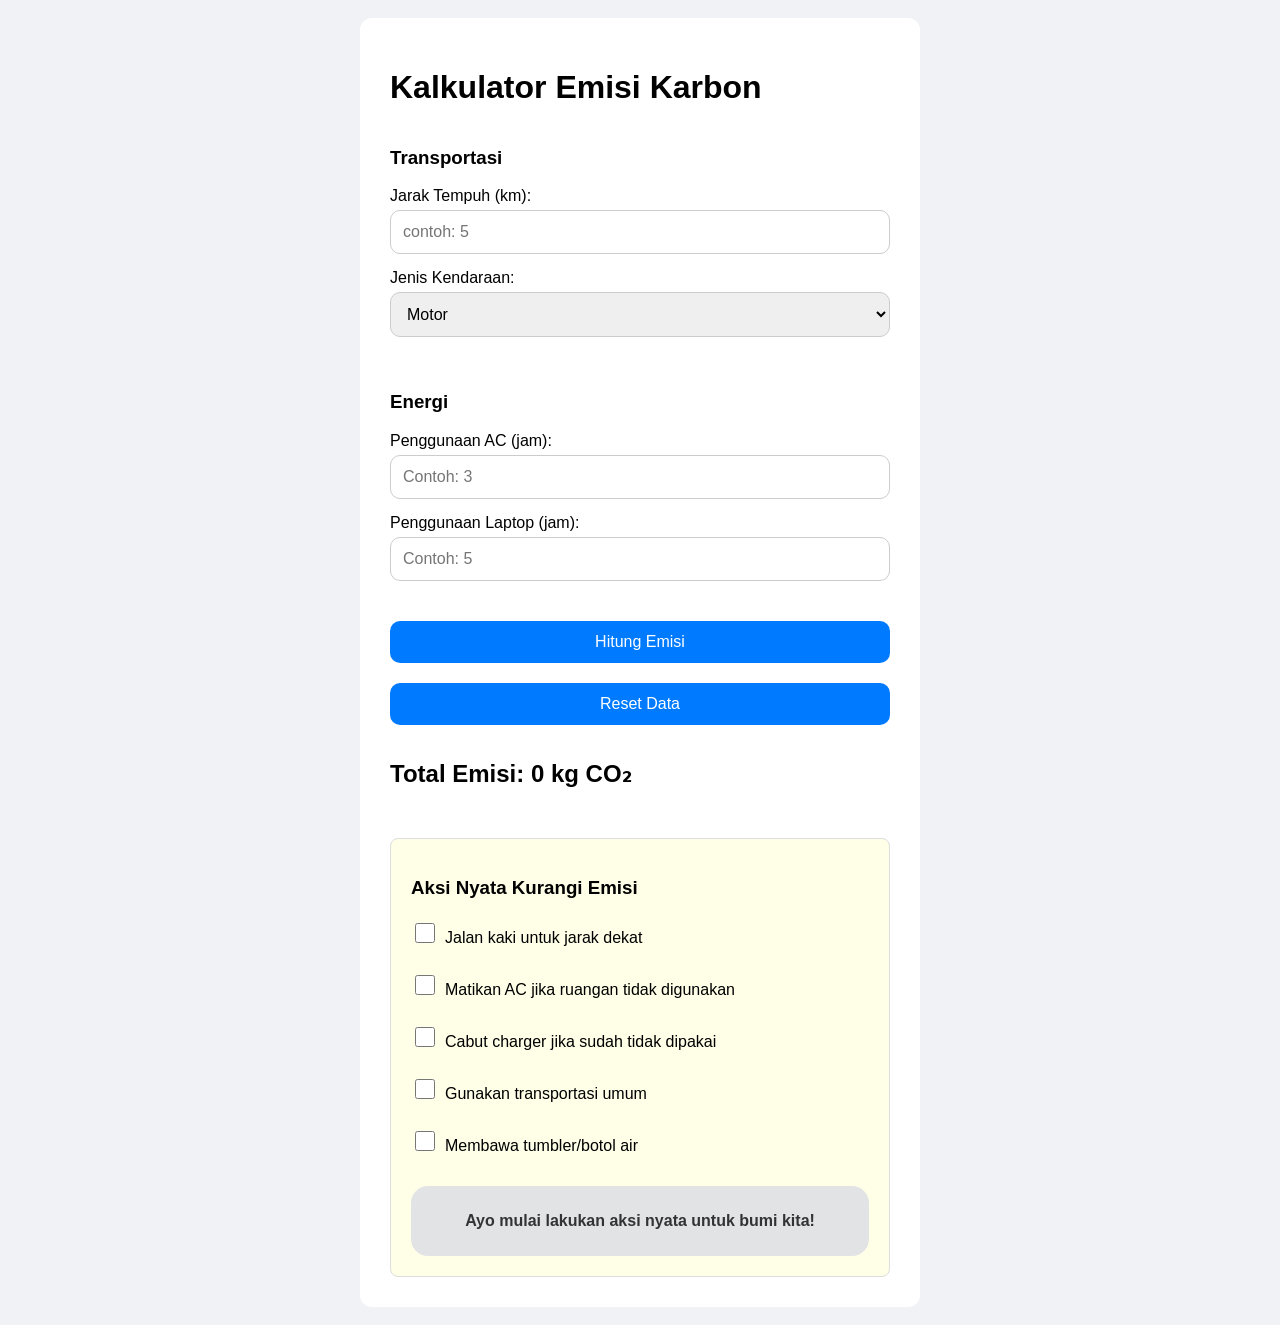
<file: public/index.html>
<!DOCTYPE html>
<html lang="en">
<head>
    <meta charset="UTF-8">
    <meta name="viewport" content="width=device-width, initial-scale=1.0">
    <title>Eco-Track | Carbon Tracker</title>
    <link rel="stylesheet" href="style.css">
</head>
<body>
    <div class="kalkulator-container">
        <h1>Kalkulator Emisi Karbon</h1>
        <div class="grup-input">
            <h3>Transportasi</h3>

            <label>Jarak Tempuh (km):</label>
            <input type="number" id="input-jarak" min="0" oninput="this.value = Math.abs(this.value)" placeholder="contoh: 5">

            <label>Jenis Kendaraan:</label>
            <select id="input-kendaraan">
                <option value="0.1">Motor</option>
                <option value="0.2">Mobil</option>
            </select>
        </div>
        <div class="grup-input">
            <h3>Energi</h3>

            <label>Penggunaan AC (jam):</label>
            <input type="number" id="input-ac" min="0" oninput="this.value = Math.abs(this.value)" placeholder="Contoh: 3">

            <label>Penggunaan Laptop (jam):</label>
            <input type="number" id="input-laptop" min="0" oninput="this.value = Math.abs(this.value)" placeholder="Contoh: 5">
        </div>
            <button id="tombol-hitung">Hitung Emisi</button>
            <button id="tombol-reset">Reset Data</button>

        <div id="area-hasil">
            <h2>Total Emisi: <span id="angka-hasil">0</span> kg CO₂</h2>
        </div>

        <div class="tips-container">
            <h3>Aksi Nyata Kurangi Emisi</h3>
            
            <div class="checklist-item">
                <input type="checkbox" id="tip-1" class="tip-checkbox">
                <label for="tip-1">Jalan kaki untuk jarak dekat</label>
            </div>
            <div class="checklist-item">
                <input type="checkbox" id="tip-2" class="tip-checkbox">
                <label for="tip-2">Matikan AC jika ruangan tidak digunakan</label>
            </div>
            <div class="checklist-item">
                <input type="checkbox" id="tip-3" class="tip-checkbox">
                <label for="tip-3">Cabut charger jika sudah tidak dipakai</label>
            </div>
            <div class="checklist-item">
                <input type="checkbox" id="tip-4" class="tip-checkbox">
                <label for="tip-4">Gunakan transportasi umum</label>
            </div>
            <div class="checklist-item">
                <input type="checkbox" id="tip-5" class="tip-checkbox">
                <label for="tip-5">Membawa tumbler/botol air</label>
            </div>

            <div class="pesan-motivasi">
                <p id="teks-motivasi">Ayo mulai lakukan aksi nyata untuk bumi kita!</p>
            </div>
        </div>
    </div>
    <script src="main.js"></script>
</body>
</html>
</file>
<file: public/style.css>
body {
    font-family: Arial, sans-serif;
    padding: 10px;
    background-color: #f0f2f5;
    transition: background-color 0.7s ease;
}

.kalkulator-container {
    display: flex;
    flex-direction: column;
    max-width: 500px;
    margin: 0 auto;
    background-color: white;
    padding: 30px;
    border-radius: 12px;
}

.grup-input {
    display: flex;
    flex-direction: column;
    margin-bottom: 20px;
}

input, select, button {
    padding: 12px; 
    margin-top: 5px;
    margin-bottom: 15px;
    font-size: 16px;
    border: 1px solid #ccc;
    border-radius: 10px;
}

button {
    background-color: #007bff;
    color: white;
    border: none;
    cursor: pointer;
}

.tips-container {
    margin-top: 30px;
    padding: 20px;
    background-color: #fffee7;
    border-radius: 8px;
    border: 1px solid #ddd;
}

.checklist-item {
    display: flex;
    align-items: center;
    margin-bottom: 12px;
}

.checklist-item input {
    margin-right: 10px;
    width: 20px;
    height: 20px;
    cursor: pointer;
}

.dicentang label {
    text-decoration: line-through;
    color: #888;
    transition: all 0.3s ease;
}

.pesan-motivasi {
    margin-top: 20px;
    padding: 10px;
    background-color: #e2e3e5;
    text-align: center;
    border-radius:  17px;
    font-weight: bold;
    color: #333;
}
</file>
